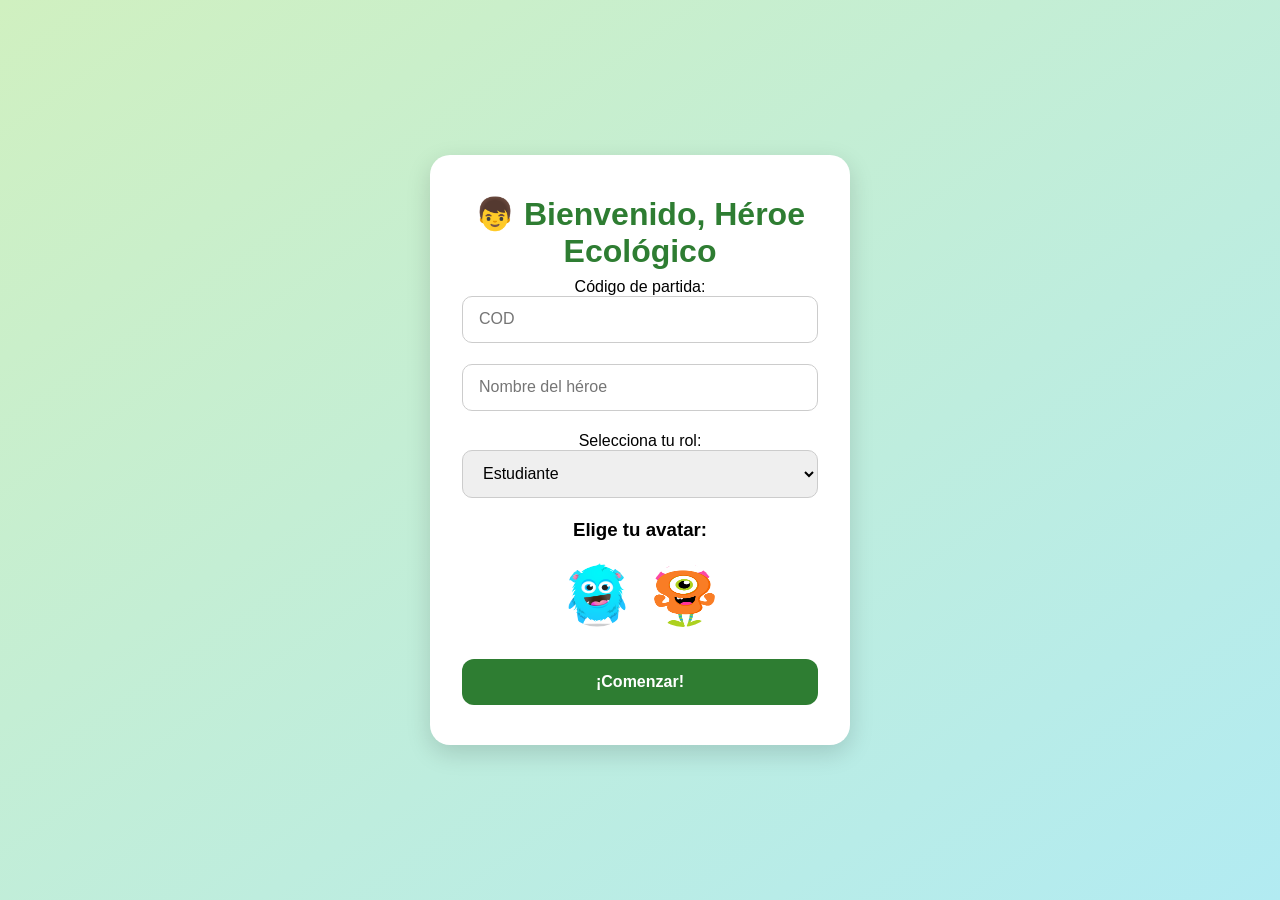
<file: index.html>
<!DOCTYPE html>
<html lang="es">
<head>
  <meta charset="UTF-8" />
  <meta name="viewport" content="width=device-width, initial-scale=1.0"/>
  <title>EcoHéroes - Login</title>
  <link rel="icon" href="favicon.ico" type="image/x-icon" />
  <link rel="stylesheet" href="login/login.css" />
  <link rel="stylesheet" href="roles.css" />
</head>
<body>
  <div class="login-card">
    <h1 id="loginTitle">🌿 EcoHéroes</h1>


    <label for="codigoInput">Código de partida:</label>
    <input type="text" id="codigoInput" placeholder="COD" />

    <input type="text" id="username" placeholder="Nombre del héroe" />

    
    <label for="userRole">Selecciona tu rol:</label>
    <select id="userRole">
      <option value="estudiante">Estudiante</option>
      <option value="profesor">Profesor</option>
    </select>

    <h3>Elige tu avatar:</h3>
    <div class="avatar-selector">
      <img src="assets/1.png" alt="Avatar 1" data-avatar="assets/1.png" />
      <img src="assets/2.png" alt="Avatar 2" data-avatar="assets/2.png" />
    </div>

    <button id="startBtn">¡Comenzar!</button>
  </div>

  <script src="login/login.js"></script>
</body>
</html>
</file>
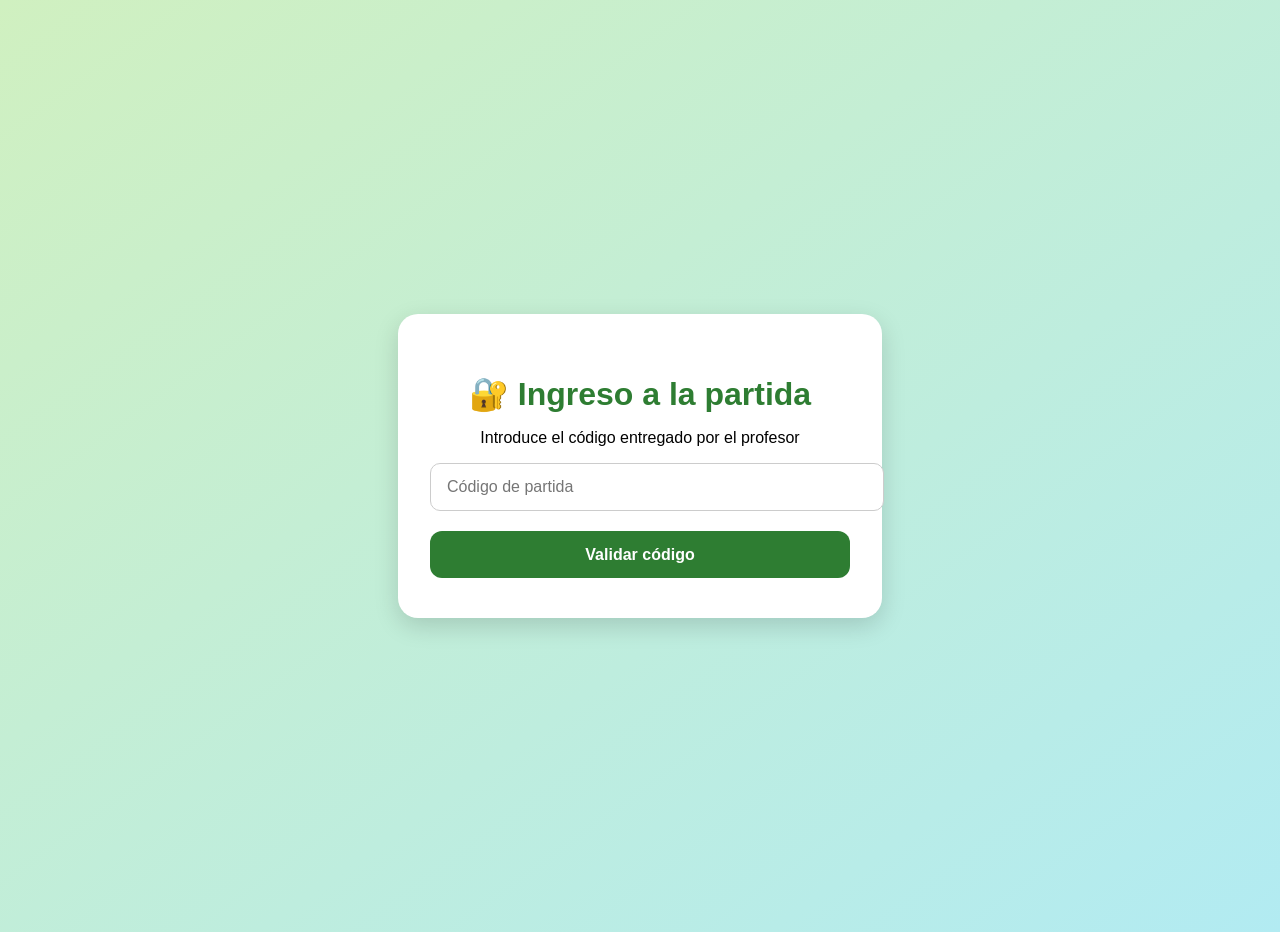
<file: codigo.html>
<!DOCTYPE html>
<html lang="es">
<head>
  <meta charset="UTF-8" />
  <title>EcoHéroes - Código de Partida</title>
  <link rel="stylesheet" href="login/login.css" />
</head>
<body>
  <div class="login-card">
    <h1>🔐 Ingreso a la partida</h1>
    <p>Introduce el código entregado por el profesor</p>
    
    <input type="text" id="codigoInput" placeholder="Código de partida" />
    <button id="validarBtn">Validar código</button>
    
    <p id="mensaje" style="color: red; display: none;"></p>
  </div>

  <script>
    document.getElementById('validarBtn').addEventListener('click', async () => {
      const codigo = document.getElementById('codigoInput').value.trim();
      const mensaje = document.getElementById('mensaje');

      if (!codigo) {
        mensaje.textContent = 'Por favor ingresa un código válido.';
        mensaje.style.display = 'block';
        return;
      }

      try {
        const res = await fetch(`http://localhost:5000/api/partidas/${codigo}`);
        const data = await res.json();

        if (res.ok && data.activa) {
          localStorage.setItem('codigoPartida', codigo);
          window.location.href = 'index.html';
        } else {
          mensaje.textContent = '⚠️ Código inválido o inactivo.';
          mensaje.style.display = 'block';
        }
      } catch (error) {
        mensaje.textContent = '❌ Error al validar código.';
        mensaje.style.display = 'block';
        console.error(error);
      }
    });
  </script>
</body>
</html>
</file>
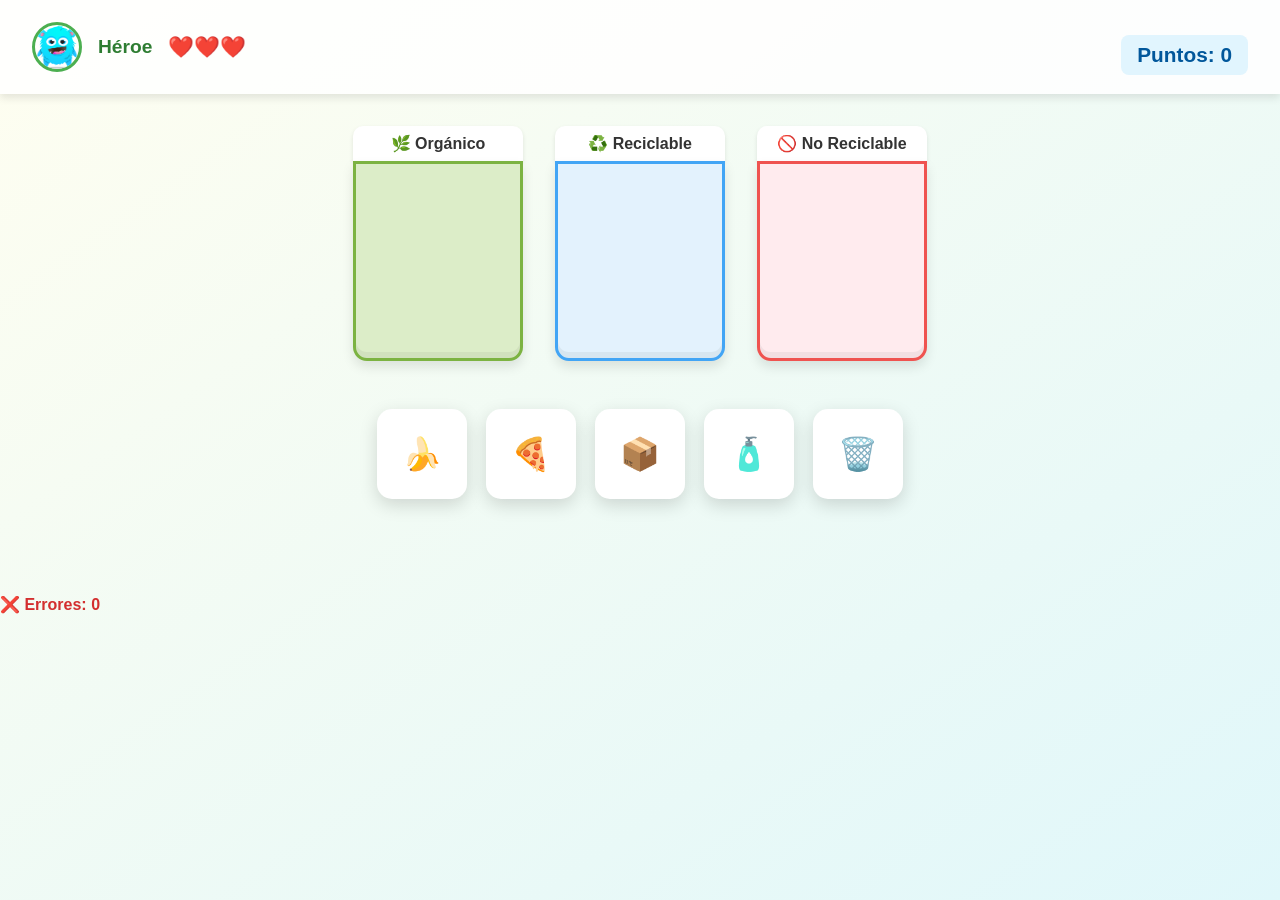
<file: game.html>
<!DOCTYPE html>
<html lang="es">
<head>
  <meta charset="UTF-8" />
  <meta name="viewport" content="width=device-width, initial-scale=1.0"/>
  <title>EcoHéroes: Juego</title>
  <link rel="stylesheet" href="style.css" />
</head>
<body>
  <header>
    <div class="hero-info">
      <img id="avatar" src="" alt="Avatar del jugador" />
      <span id="username"></span>
      <div id="lives">❤️❤️❤️</div>
    </div>
    <div id="score">Puntos: 0</div>
  </header>

  <main>
    <div id="bins">
      <div class="bin-wrapper">
        <div class="label">🌿 Orgánico</div>
        <div class="bin" data-type="organico"></div>
      </div>
      <div class="bin-wrapper">
        <div class="label">♻️ Reciclable</div>
        <div class="bin" data-type="reciclable"></div>
      </div>
      <div class="bin-wrapper">
        <div class="label">🚫 No Reciclable</div>
        <div class="bin" data-type="no-reciclable"></div>
      </div>
    </div>

    <div id="items"></div>
    <div id="feedback"></div>
  </main>

  <script>
    // Verificar si el usuario es profesor y redirigir
    const userRole = localStorage.getItem("userRole");
    if (userRole === "profesor") {
      window.location.href = "panel.html";
    }
  </script>

  <script src="game.js"></script>
</body>
</html>
</file>
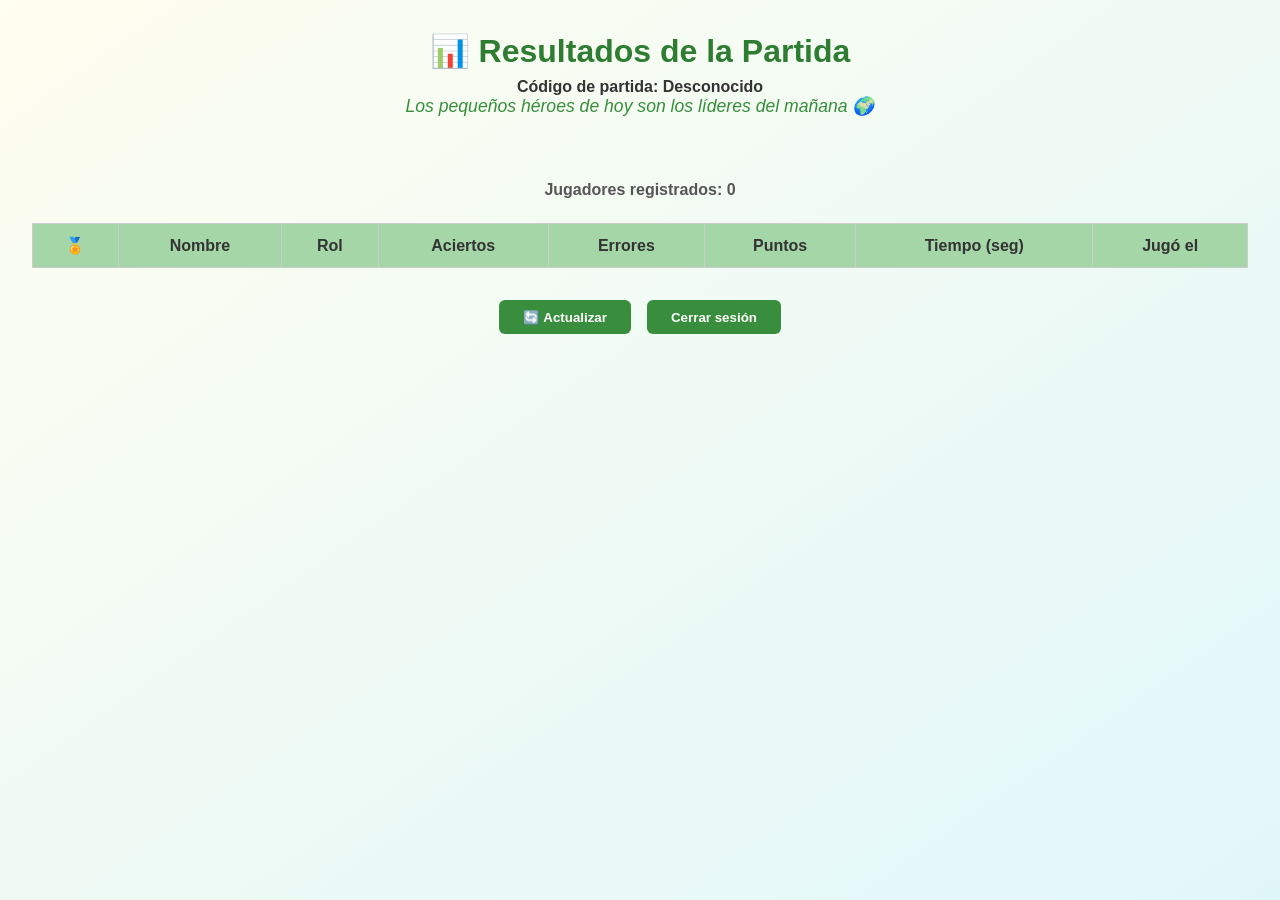
<file: panel.html>
<!DOCTYPE html>
<html lang="es">
<head>
  <meta charset="UTF-8" />
  <title>Panel de Resultados - EcoHéroes</title>
  <link rel="stylesheet" href="style.css" />
  <style>
    body {
      font-family: 'Segoe UI', sans-serif;
      background-color: #f0f8f5;
      padding: 2rem;
    }

    h1 {
      text-align: center;
      color: #2e7d32;
    }

    .frase-profe {
      text-align: center;
      color: #388e3c;
      font-style: italic;
      font-size: 1.1rem;
      margin-bottom: 1rem;
    }

    .podio-destacado {
      display: flex;
      justify-content: center;
      gap: 2rem;
      margin: 2rem auto;
      flex-wrap: wrap;
    }

    .card-top3 {
      background: #e8f5e9;
      padding: 1rem;
      border-radius: 8px;
      text-align: center;
      width: 160px;
      box-shadow: 0 4px 10px rgba(0,0,0,0.1);
      animation: entrar 0.8s ease-in-out;
    }

    .card-top3 .avatar {
      width: 70px;
      height: 70px;
      border-radius: 30%;
    }

    .medalla {
      font-size: 2rem;
      margin-bottom: 0.5rem;
    }

    @keyframes entrar {
      from { transform: scale(0.8); opacity: 0; }
      to { transform: scale(1); opacity: 1; }
    }

    .codigo {
      text-align: center;
      font-weight: bold;
      margin-top: 0.5rem;
    }

    #contador {
      text-align: center;
      margin-top: 0.5rem;
      font-weight: bold;
      color: #555;
    }

    table {
      width: 100%;
      border-collapse: collapse;
      margin-top: 1.5rem;
    }

    th, td {
      padding: 0.75rem;
      border: 1px solid #ccc;
      text-align: center;
    }

    th {
      background-color: #a5d6a7;
    }

    tr:nth-child(even) {
      background-color: #e8f5e9;
    }

    .resumen {
      text-align: center;
      margin-top: 1rem;
      font-weight: bold;
      color: #2e7d32;
    }

    .acciones {
      display: flex;
      justify-content: center;
      gap: 1rem;
      margin-top: 2rem;
    }

    button {
      padding: 0.6rem 1.5rem;
      background-color: #388e3c;
      color: white;
      border: none;
      border-radius: 6px;
      cursor: pointer;
      font-weight: bold;
    }
  </style>
</head>
<body>
  <h1>📊 Resultados de la Partida</h1>
  <p class="codigo">Código de partida: <span id="codigoPartida"></span></p>
  <blockquote id="fraseProfe" class="frase-profe"></blockquote>
  <div class="podio-destacado" id="podioTop"></div>
  <p id="contador">Jugadores registrados: 0</p>

  <table id="tablaResultados">
    <thead>
      <tr>
        <th>🏅</th>
        <th>Nombre</th>
        <th>Rol</th>
        <th>Aciertos</th>
        <th>Errores</th>
        <th>Puntos</th>
        <th>Tiempo (seg)</th>
        <th>Jugó el</th>
      </tr>
    </thead>
    <tbody></tbody>
  </table>

  <div id="resumenGeneral" class="resumen"></div>

  <div class="acciones">
    <button id="recargar">🔄 Actualizar</button>
    <button id="cerrarSesion">Cerrar sesión</button>
  </div>

  <script>
    const codigo = localStorage.getItem('codigoPartida') || 'Desconocido';
    document.getElementById('codigoPartida').textContent = codigo;

    const frases = [
      "Educar es sembrar futuro 🌱",
      "Cada estudiante es una semilla con potencial 🌻",
      "Los pequeños héroes de hoy son los líderes del mañana 🌍"
    ];
    document.getElementById('fraseProfe').textContent = frases[Math.floor(Math.random() * frases.length)];

    const tbody = document.querySelector('#tablaResultados tbody');
    const contador = document.getElementById('contador');

    function ajustarPuntaje(puntos) {
      const num = Number(puntos);
      if (isNaN(num)) return 0;
      return num === 50 ? 100 : num;
    }

    function cargarResultados() {
      fetch(`http://localhost:5000/api/users?codigo_partida=${codigo}`)
        .then(res => res.json())
        .then(usuarios => {
          console.log('Usuarios recibidos:', usuarios);

          tbody.innerHTML = '';
          contador.textContent = `Jugadores registrados: ${usuarios.length}`;

          const podio = document.getElementById('podioTop');
          podio.innerHTML = '';
          const top3 = usuarios.slice(0, 3);
          top3.forEach((u, i) => {
            const div = document.createElement('div');
            div.className = 'card-top3';
            div.innerHTML = `
              <div class="medalla">${['🥈','🥇','🥉'][i]}</div>
              <img src="${u.avatar}" class="avatar" alt="avatar">
              <h3>${u.nombre}</h3>
              <p>${ajustarPuntaje(u.puntos)} puntos</p> 
            `;
            podio.appendChild(div);
          });

          if (usuarios.length === 0) {
            const fila = document.createElement('tr');
            fila.innerHTML = `<td colspan="8">No hay resultados aún.</td>`;
            tbody.appendChild(fila);
            document.getElementById('resumenGeneral').textContent = '';
            return;
          }

          usuarios.forEach((u, index) => {
            const fila = document.createElement('tr');
            const medalla = ['🥇','🥈','🥉'][index] || '';
            const fecha = new Date(u.createdAt).toLocaleString('es-ES', {
              day: '2-digit', month: '2-digit', year: '2-digit',
              hour: '2-digit', minute: '2-digit'
            });
            fila.innerHTML = `
              <td>${medalla}</td>
              <td>${u.nombre}</td>
              <td>${u.rol}</td>
              <td>${u.aciertos || 0}</td>
              <td>${u.errores || 0}</td>
              <td>${ajustarPuntaje(u.puntos)}</td>
              <td>${u.tiempo_segundos || 0}</td>
              <td>${fecha}</td>
            `;
            tbody.appendChild(fila);
          });

          const promedio = Math.round(
            usuarios.reduce((acc, u) => acc + ajustarPuntaje(u.puntos), 0) / usuarios.length
          );
          document.getElementById('resumenGeneral').innerHTML =
            `🌟 Promedio general de puntos: <strong>${promedio}</strong>`;
        })
        .catch(err => {
          console.error('❌ Error al cargar resultados:', err);
          alert('No se pudieron cargar los resultados.');
        });
    }

    document.getElementById('recargar').addEventListener('click', cargarResultados);
    document.getElementById('cerrarSesion').addEventListener('click', () => {
      localStorage.clear();
      window.location.href = 'index.html';
    });

    cargarResultados();
    setInterval(cargarResultados, 30000);
  </script>
</body>
</html>
</file>
<file: login/login.css>
body {
  background: linear-gradient(to bottom right, #d0f0c0, #b2ebf2);
  display: flex;
  justify-content: center;
  align-items: center;
  min-height: 100vh;
  font-family: 'Poppins', sans-serif;
  margin: 0;
  padding: 1rem;
}

.login-card {
  background: #ffffff;
  padding: 2.5rem 2rem;
  border-radius: 20px;
  box-shadow: 0 8px 24px rgba(0,0,0,0.15);
  width: 100%;
  max-width: 420px;
  text-align: center;
  animation: fadeIn 0.6s ease-in-out;
}

@keyframes fadeIn {
  from { opacity: 0; transform: translateY(-20px); }
  to { opacity: 1; transform: translateY(0); }
}

.login-card h1 {
  font-size: 2rem;
  color: #2e7d32;
  margin-bottom: 0.5rem;
}

.subtitle {
  font-size: 1rem;
  color: #555;
  margin-bottom: 1.5rem;
}

input, select {
  width: 100%;
  padding: 0.85rem 1rem;
  font-size: 1rem;
  border-radius: 10px;
  border: 1px solid #ccc;
  margin-bottom: 1.3rem;
  outline: none;
  transition: box-shadow 0.3s ease;
}

input:focus, select:focus {
  box-shadow: 0 0 0 3px rgba(76,175,80,0.2);
}

.avatar-selector {
  display: flex;
  justify-content: center;
  gap: 1rem;
  margin: 1.2rem 0 1.8rem;
  flex-wrap: wrap;
}

.avatar-selector img {
  width: 70px;
  height: 70px;
  border-radius: 50%;
  border: 3px solid transparent;
  cursor: pointer;
  transition: transform 0.3s, border 0.3s;
}

.avatar-selector img:hover {
  transform: scale(1.07);
}

.avatar-selector img.selected {
  border: 3px solid #2e7d32;
  transform: scale(1.12);
}

button {
  width: 100%;
  padding: 0.9rem 1.5rem;
  font-size: 1rem;
  background: #2e7d32;
  color: white;
  border: none;
  border-radius: 12px;
  font-weight: bold;
  cursor: pointer;
  transition: background 0.3s ease;
}

button:hover {
  background: #388e3c;
}

@media (max-width: 500px) {
  .avatar-selector {
    gap: 0.8rem;
  }
  .avatar-selector img {
    width: 60px;
    height: 60px;
  }
}
</file>
<file: roles.css>
* {
  margin: 0;
  padding: 0;
  box-sizing: border-box;
}

body.role-body {
  font-family: 'Poppins', sans-serif;
  background: linear-gradient(to bottom right, #e0f7fa, #dcedc8);
  min-height: 100vh;
  display: flex;
  justify-content: center;
  align-items: center;
  padding: 2rem;
}

.role-container {
  background: #ffffff;
  padding: 2.5rem 3rem;
  border-radius: 18px;
  box-shadow: 0 8px 25px rgba(0, 0, 0, 0.12);
  text-align: center;
  max-width: 700px;
  width: 100%;
}

.role-container h1 {
  font-size: 2.3rem;
  color: #2e7d32;
  margin-bottom: 0.5rem;
}

.role-container p {
  font-size: 1.1rem;
  color: #555;
  margin-bottom: 2rem;
}

.role-options {
  display: flex;
  flex-wrap: wrap;
  justify-content: center;
  gap: 2rem;
}

.role-card {
  background: #f1f8e9;
  border-radius: 16px;
  padding: 2rem;
  width: 260px;
  text-align: center;
  transition: transform 0.3s ease, box-shadow 0.3s ease;
  cursor: pointer;
  border: 3px solid transparent;
}

.role-card:hover {
  transform: translateY(-8px);
  box-shadow: 0 6px 20px rgba(0, 0, 0, 0.1);
  border-color: #81c784;
}

.role-card .icon {
  font-size: 3.5rem;
  margin-bottom: 1rem;
}

.role-card h2 {
  font-size: 1.4rem;
  color: #2e7d32;
  margin-bottom: 0.5rem;
}

.role-card p {
  font-size: 0.95rem;
  color: #4e4e4e;
}

@media (max-width: 600px) {
  .role-card {
    width: 100%;
  }
}
</file>
<file: style.css>
* {
  box-sizing: border-box;
  margin: 0;
  padding: 0;
}

body {
  font-family: 'Poppins', sans-serif;
  background: linear-gradient(to bottom right, #fffef0, #e0f7fa);
  min-height: 100vh;
  color: #333;
}

header {
  display: flex;
  justify-content: space-between;
  align-items: center;
  padding: 1.2rem 2rem;
  background: #ffffffdd;
  box-shadow: 0 4px 8px rgba(0,0,0,0.1);
  flex-wrap: wrap;
}

.hero-info {
  display: flex;
  align-items: center;
  gap: 1rem;
}

#avatar {
  width: 50px;
  height: 50px;
  border-radius: 50%;
  border: 3px solid #4caf50;
}

#username {
  font-weight: bold;
  font-size: 1.2rem;
  color: #2e7d32;
}

#lives {
  font-size: 1.3rem;
}

#score {
  font-size: 1.3rem;
  font-weight: bold;
  color: #01579b;
  margin-top: 1rem;
  padding: 0.5rem 1rem;
  background-color: #e1f5fe;
  border-radius: 8px;
  display: inline-block;
}

#bins {
  display: flex;
  justify-content: center;
  flex-wrap: wrap;
  gap: 2rem;
  margin: 2rem auto;
}

.bin-wrapper {
  display: flex;
  flex-direction: column;
  align-items: center;
  width: 170px;
}

.label {
  font-size: 1rem;
  font-weight: bold;
  padding: 0.5rem 1rem;
  border-radius: 10px 10px 0 0;
  background: #ffffff;
  box-shadow: 0 2px 4px rgba(0,0,0,0.1);
  text-align: center;
  width: 100%;
}

.bin {
  width: 100%;
  height: 200px;
  background: #f5f5f5;
  border-radius: 0 0 14px 14px;
  border: 3px solid transparent;
  overflow-y: auto;
  display: flex;
  flex-wrap: wrap;
  justify-content: center;
  align-content: flex-start;
  padding: 10px;
  box-shadow: inset 0 -6px 0 rgba(0, 0, 0, 0.05), 0 6px 12px rgba(0, 0, 0, 0.1);
}

.bin[data-type="organico"] {
  background: #dcedc8;
  border-color: #7cb342;
}

.bin[data-type="reciclable"] {
  background: #e3f2fd;
  border-color: #42a5f5;
}

.bin[data-type="no-reciclable"] {
  background: #ffebee;
  border-color: #ef5350;
}

/* ÍTEMS */
#items {
  display: flex;
  justify-content: center;
  flex-wrap: wrap;
  gap: 1.2rem;
  margin: 2rem auto;
  padding: 1rem 2rem;
  max-width: 900px;
}

.item {
  width: 90px;
  height: 90px;
  font-size: 2rem;
  border-radius: 15px;
  background: #ffffff;
  box-shadow: 0 6px 18px rgba(0, 0, 0, 0.15);
  display: flex;
  align-items: center;
  justify-content: center;
  cursor: grab;
  transition: transform 0.3s, box-shadow 0.3s;
}

.item:active {
  transform: scale(1.2);
  box-shadow: 0 10px 25px rgba(0, 0, 0, 0.2);
  cursor: grabbing;
}

/* FEEDBACK */
#feedback {
  margin: 1rem auto;
  font-size: 1.4rem;
  font-weight: bold;
  text-align: center;
  min-height: 2rem;
}

/* RESPONSIVE */
@media (max-width: 768px) {
  header {
    flex-direction: column;
    gap: 1rem;
    align-items: flex-start;
  }

  #bins {
    flex-direction: column;
    align-items: center;
  }

  .bin-wrapper {
    width: 90%;
  }
}
</file>
